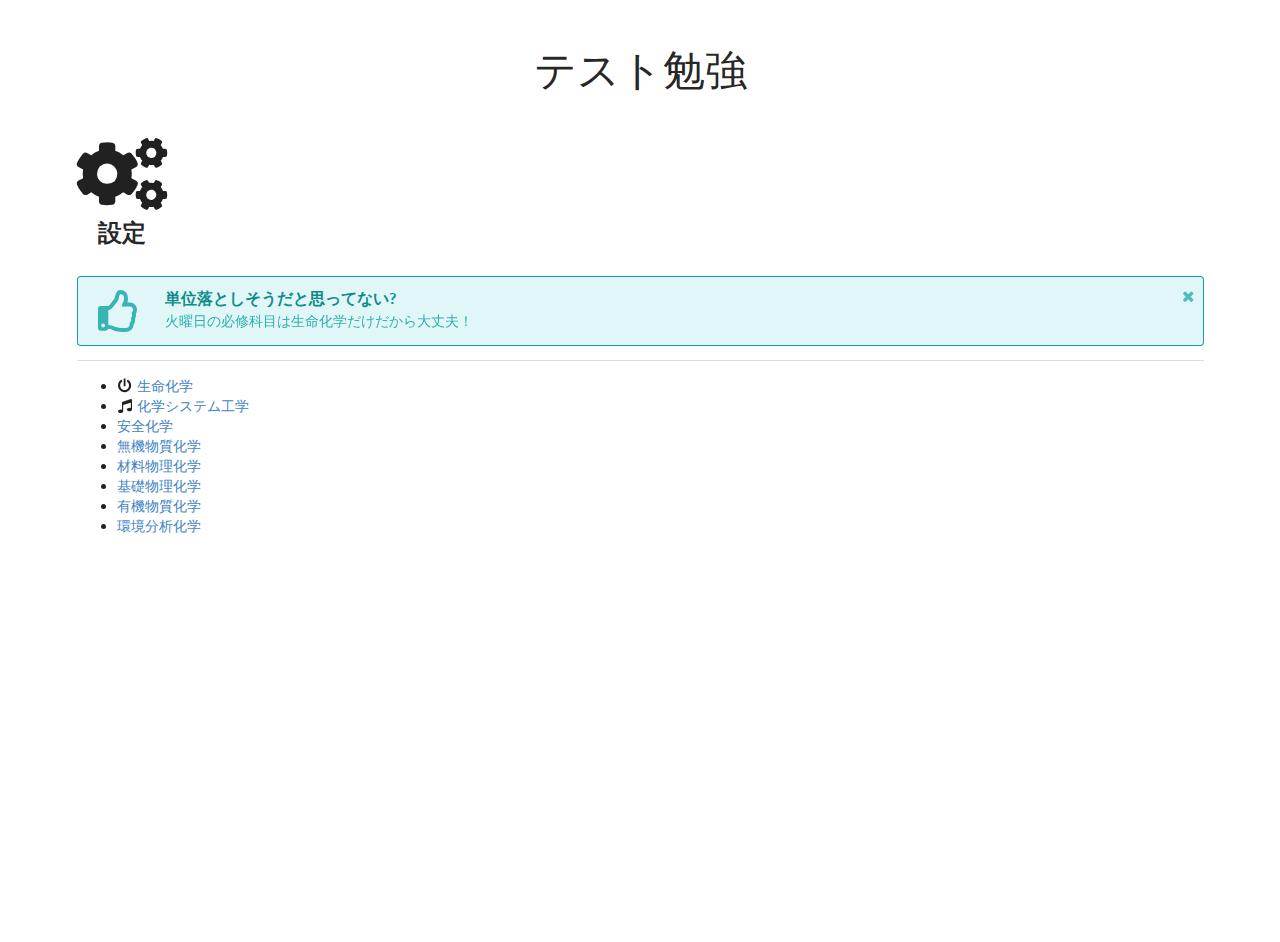
<file: index.html>
<!DOCTYPE html>
<html lang="en">

<head>
    <!-- Global site tag (gtag.js) - Google Analytics -->
    <script async src="https://www.googletagmanager.com/gtag/js?id=UA-147618459-3"></script>
    <script>
        window.dataLayer = window.dataLayer || [];
        function gtag() { dataLayer.push(arguments); }
        gtag('js', new Date());

        gtag('config', 'UA-147618459-3');
    </script>

    <meta charset="UTF-8">
    <meta name="viewport" content="width=device-width, initial-scale=1.0">
    <meta http-equiv="X-UA-Compatible" content="ie=edge">
    <link rel="stylesheet" href="./Semantic-UI-CSS-master/semantic.min.css">
    <link rel="stylesheet" href="./style.css">
    <title>テスト勉強一覧</title>
</head>

<body>
    <div class="ui container">
        <h1>テスト勉強</h1>
        <h2 class="ui icon header">
            <i class="settings icon"></i>
            <div class="content">
                設定
            </div>
        </h2>
        <div class="ui icon teal message">
            <i class="thumbs up outline icon"></i>
            <i class="close icon"></i>
            <div class="content">
                <div class="header">
                    単位落としそうだと思ってない?
                </div>
                <p>火曜日の必修科目は生命化学だけだから大丈夫！</p>
            </div>
        </div>
        <div class="ui divider"></div>
        <ul>
            <li><i class="power off icon"></i><a href="./biochemistry.html">生命化学</a></li>
            <li><i class="music icon"></i><a href="./chemical-system-engineering.html">化学システム工学</a></li>
            <li><a href="./safety-chemistry.html">安全化学</a></li>
            <li><a href="./noben.html">無機物質化学</a></li>
            <li><a href="./noben.html">材料物理化学</a></li>
            <li><a href="./noben.html">基礎物理化学</a></li>
            <li><a href="./noben.html">有機物質化学</a></li>
            <li><a href="./noben.html">環境分析化学</a></li>
        </ul>
    </div>

    <script src="https://code.jquery.com/jquery-3.1.1.min.js"
        integrity="sha256-hVVnYaiADRTO2PzUGmuLJr8BLUSjGIZsDYGmIJLv2b8=" crossorigin="anonymous"></script>
    <script src="./Semantic-UI-CSS-master/semantic.min.js"></script>
    <script src="./index.js"></script>

</body>

</html>
</file>
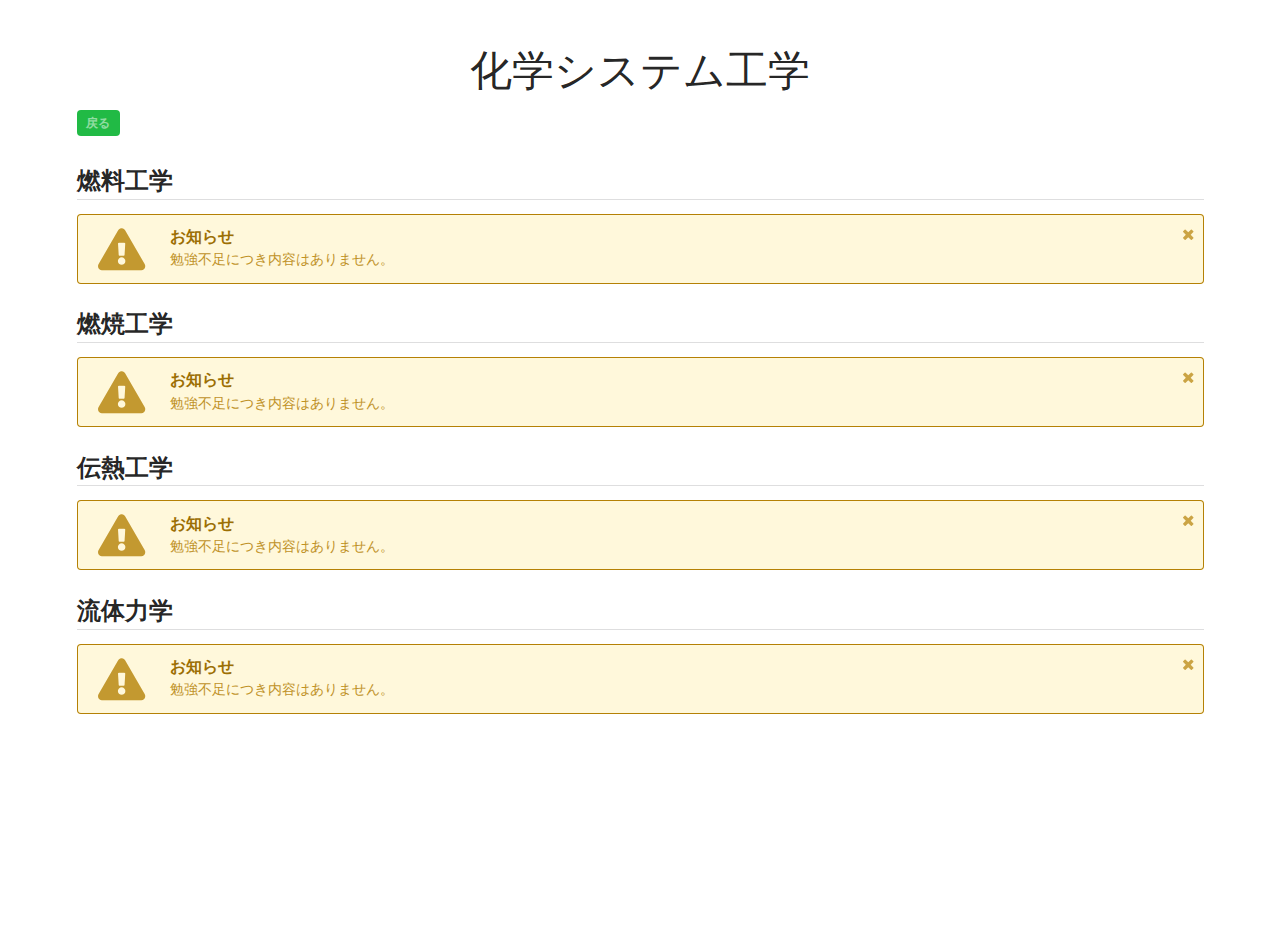
<file: chemical-system-engineering.html>
<!DOCTYPE html>
<html lang="en">

<head>
    <!-- Global site tag (gtag.js) - Google Analytics -->
    <script async src="https://www.googletagmanager.com/gtag/js?id=UA-147618459-3"></script>
    <script>
        window.dataLayer = window.dataLayer || [];
        function gtag() { dataLayer.push(arguments); }
        gtag('js', new Date());

        gtag('config', 'UA-147618459-3');
    </script>

    <meta charset="UTF-8">
    <meta name="viewport" content="width=device-width, initial-scale=1.0">
    <meta http-equiv="X-UA-Compatible" content="ie=edge">
    <link rel="stylesheet" href="./Semantic-UI-CSS-master/semantic.min.css">
    <link rel="stylesheet" href="./style.css">
    <title>化学システム工学</title>
</head>

<body>
    <div class="ui container">
        <h1>化学システム工学</h1>
        <div class="ui green label"><a href="./index.html">戻る</a></div>
        <h2 class="ui dividing header">燃料工学</h2>
        <div class="ui icon yellow message">
            <i class="exclamation triangle icon"></i>
            <i class="close icon"></i>
            <div class="content">
                <div class="header">
                    お知らせ
                </div>
                <p>勉強不足につき内容はありません。</p>
            </div>
        </div>
        <h2 class="ui dividing header">燃焼工学</h2>
        <div class="ui icon yellow message">
            <i class="exclamation triangle icon"></i>
            <i class="close icon"></i>
            <div class="content">
                <div class="header">
                    お知らせ
                </div>
                <p>勉強不足につき内容はありません。</p>
            </div>
        </div>
        <h2 class="ui dividing header">伝熱工学</h2>
        <div class="ui icon yellow message">
            <i class="exclamation triangle icon"></i>
            <i class="close icon"></i>
            <div class="content">
                <div class="header">
                    お知らせ
                </div>
                <p>勉強不足につき内容はありません。</p>
            </div>
        </div>
        <h2 class="ui dividing header">流体力学</h2>
        <div class="ui icon yellow message">
            <i class="exclamation triangle icon"></i>
            <i class="close icon"></i>
            <div class="content">
                <div class="header">
                    お知らせ
                </div>
                <p>勉強不足につき内容はありません。</p>
            </div>
        </div>


    </div>

    <script src="https://code.jquery.com/jquery-3.1.1.min.js"
        integrity="sha256-hVVnYaiADRTO2PzUGmuLJr8BLUSjGIZsDYGmIJLv2b8=" crossorigin="anonymous"></script>
    <script src="./Semantic-UI-CSS-master/semantic.min.js"></script>
    <script src="./index.js"></script>

</body>

</html>
</file>
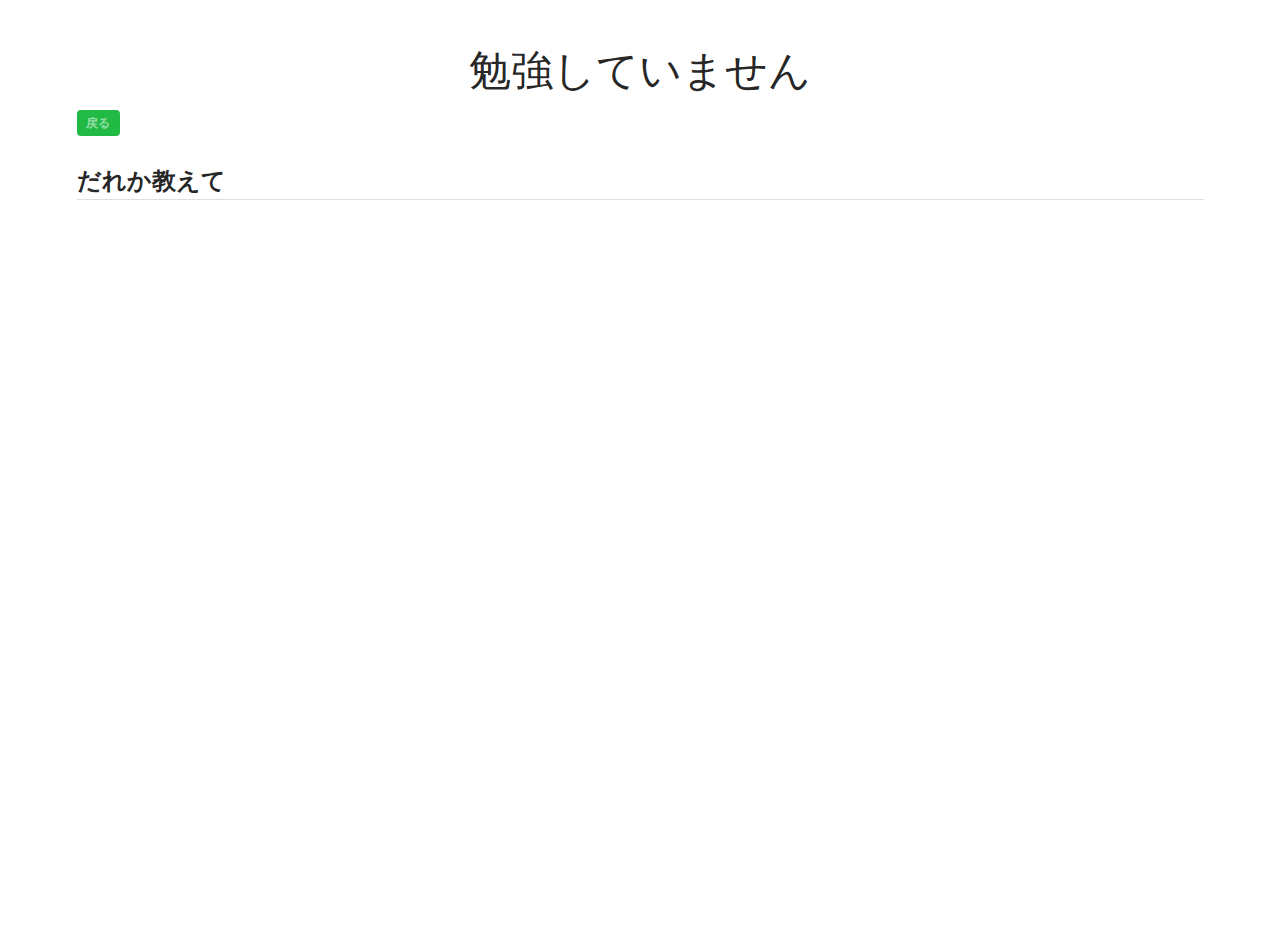
<file: noben.html>
<!DOCTYPE html>
<html lang="en">

<head>
    <!-- Global site tag (gtag.js) - Google Analytics -->
    <script async src="https://www.googletagmanager.com/gtag/js?id=UA-147618459-3"></script>
    <script>
        window.dataLayer = window.dataLayer || [];
        function gtag() { dataLayer.push(arguments); }
        gtag('js', new Date());

        gtag('config', 'UA-147618459-3');
    </script>

    <meta charset="UTF-8">
    <meta name="viewport" content="width=device-width, initial-scale=1.0">
    <meta http-equiv="X-UA-Compatible" content="ie=edge">
    <link rel="stylesheet" href="./Semantic-UI-CSS-master/semantic.min.css">
    <link rel="stylesheet" href="./style.css">
    <title>ノー弁</title>
</head>

<body>
    <div class="ui container">
        <h1>勉強していません</h1>
        <div class="ui green label"><a href="./index.html">戻る</a></div>
        <h2 class="ui dividing header">だれか教えて</h2>
    </div>

    <script src="https://code.jquery.com/jquery-3.1.1.min.js"
        integrity="sha256-hVVnYaiADRTO2PzUGmuLJr8BLUSjGIZsDYGmIJLv2b8=" crossorigin="anonymous"></script>
    <script src="./Semantic-UI-CSS-master/semantic.min.js"></script>
</body>

</html>
</file>
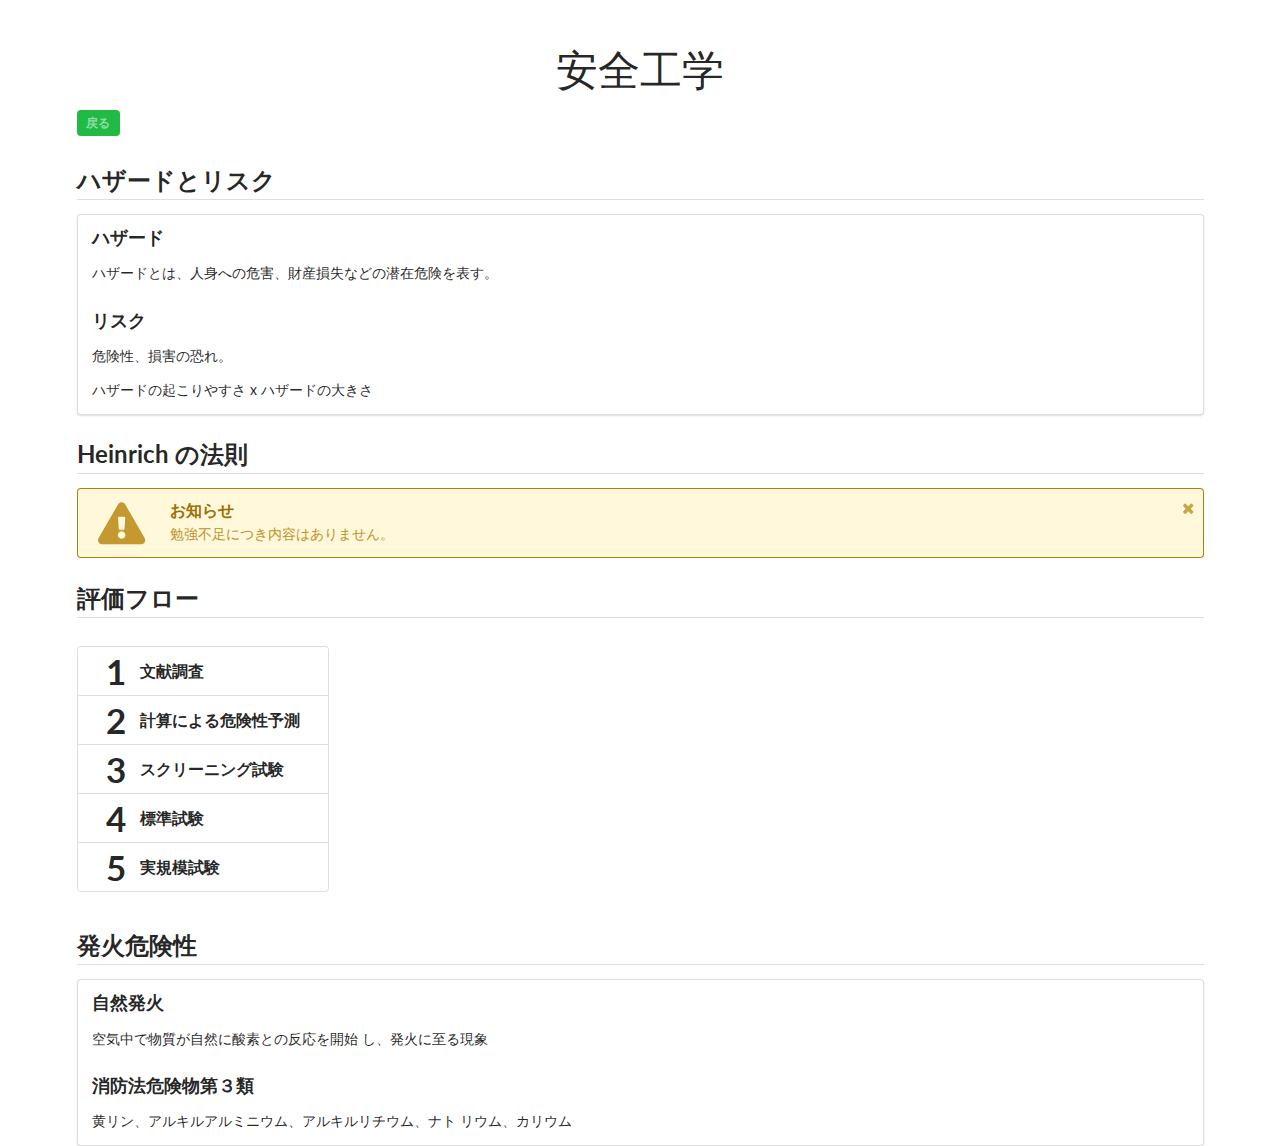
<file: safety-chemistry.html>
<!DOCTYPE html>
<html lang="en">

<head>
    <!-- Global site tag (gtag.js) - Google Analytics -->
    <script async src="https://www.googletagmanager.com/gtag/js?id=UA-147618459-3"></script>
    <script>
        window.dataLayer = window.dataLayer || [];
        function gtag() { dataLayer.push(arguments); }
        gtag('js', new Date());

        gtag('config', 'UA-147618459-3');
    </script>

    <meta charset="UTF-8">
    <meta name="viewport" content="width=device-width, initial-scale=1.0">
    <meta http-equiv="X-UA-Compatible" content="ie=edge">
    <link rel="stylesheet" href="./Semantic-UI-CSS-master/semantic.min.css">
    <link rel="stylesheet" href="./style.css">
    <title>安全工学</title>
</head>

<body>
    <div class="ui container">
        <h1>安全工学</h1>
        <div class="ui green label"><a href="./index.html">戻る</a></div>
        <h2 class="ui dividing header">ハザードとリスク</h2>
        <div class="ui segment">
            <h3 class="ui header">ハザード</h3>
            <p>ハザードとは、人身への危害、財産損失などの潜在危険を表す。</p>

            <h3 class="ui header">リスク</h3>
            <p>危険性、損害の恐れ。</p>
            <p>ハザードの起こりやすさ x ハザードの大きさ</p>
        </div>

        <h2 class="ui dividing header">Heinrich の法則</h2>
        <div class="ui icon yellow message">
            <i class="exclamation triangle icon"></i>
            <i class="close icon"></i>
            <div class="content">
                <div class="header">
                    お知らせ
                </div>
                <p>勉強不足につき内容はありません。</p>
            </div>
        </div>
        <h2 class="ui dividing header">評価フロー</h2>
        <div class="ui vertical ordered steps">
            <div class="step">
                <div class="content">
                    <div class="title">文献調査</div>
                </div>
            </div>
            <div class="step">
                <div class="content">
                    <div class="title">計算による危険性予測</div>
                </div>
            </div>
            <div class="step">
                <div class="content">
                    <div class="title">スクリーニング試験</div>
                </div>
            </div>
            <div class="step">
                <div class="content">
                    <div class="title">標準試験</div>
                </div>
            </div>
            <div class="step">
                <div class="content">
                    <div class="title">実規模試験</div>
                </div>
            </div>
        </div>
        <h2 class="ui dividing header">発火危険性</h2>
        <div class="ui segment">
            <h3 class="ui header">自然発火</h3>
            <p>空気中で物質が自然に酸素との反応を開始
                し、発火に至る現象</p>

            <h3 class="ui header">消防法危険物第３類</h3>
            <p>黄リン、アルキルアルミニウム、アルキルリチウム、ナト
                リウム、カリウム</p>
        </div>

    </div>

    <script src="https://code.jquery.com/jquery-3.1.1.min.js"
        integrity="sha256-hVVnYaiADRTO2PzUGmuLJr8BLUSjGIZsDYGmIJLv2b8=" crossorigin="anonymous"></script>
    <script src="./Semantic-UI-CSS-master/semantic.min.js"></script>
    <script src="./index.js"></script>

</body>

</html>
</file>
<file: style.css>
div.ui.container {
    margin: 3em;
}
.ui.container > h1 {
    font-size: 3em;
    text-align: center;
    font-weight: normal;
}
.ui.label{
    margin-bottom: .3rem;
    margin-left: auto;
}
</file>
